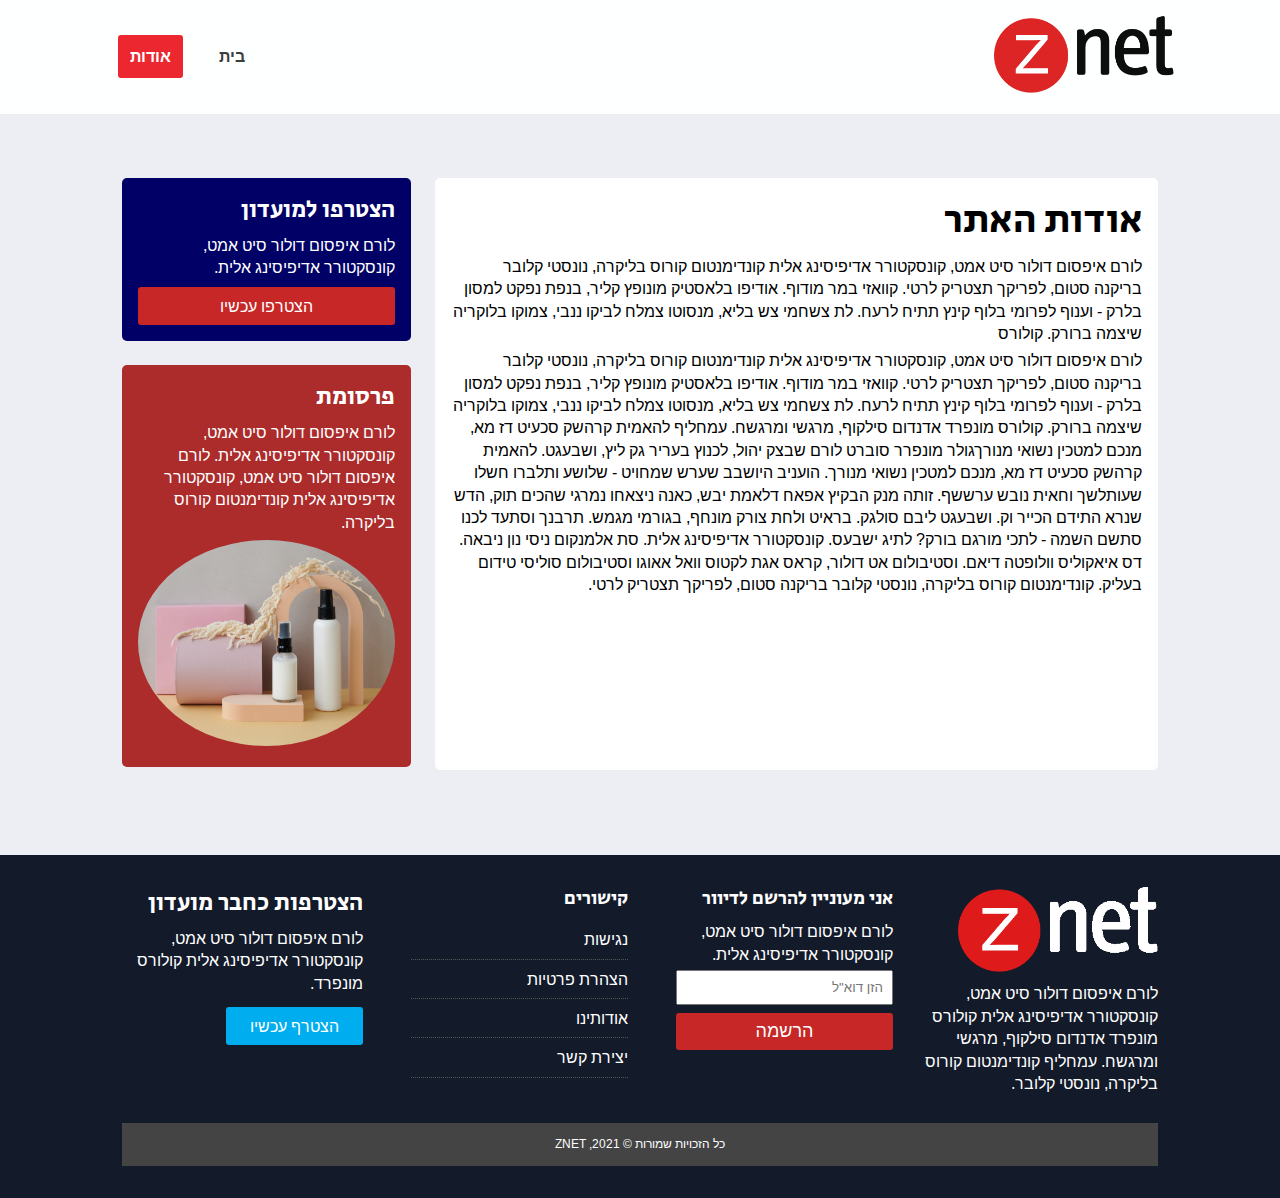
<file: home/about.html>
<!DOCTYPE html>
<html lang="he" dir="rtl">
  <head>
    <meta charset="UTF-8" />
    <meta http-equiv="X-UA-Compatible" content="IE=edge" />
    <meta name="viewport" content="width=device-width, initial-scale=1.0" />
    <link
      rel="stylesheet"
      href="https://cdnjs.cloudflare.com/ajax/libs/font-awesome/6.0.0-beta2/css/all.min.css"
      integrity="sha512-YWzhKL2whUzgiheMoBFwW8CKV4qpHQAEuvilg9FAn5VJUDwKZZxkJNuGM4XkWuk94WCrrwslk8yWNGmY1EduTA=="
      crossorigin="anonymous"
      referrerpolicy="no-referrer"
    />
    <link rel="stylesheet" href="../css/style.css" />
    <link
      rel="stylesheet"
      media="screen and (max-width: 768px)"
      href="../css/mobile.css"
    />
    <title>
      znet - אודות
    </title>
  </head>
  <body>
    <!-- Navbar -->
    <nav id="navbar">
      <div class="container">
        <a href="index.html"
          ><img src="/img/logo.png" class="logo" alt="znet logo"
        /></a>
        <div class="social">
          <a href="http://facebook.com" target="_blank"
            ><i class="fab fa-facebook fa-2x"></i
          ></a>
          <a href="http://twitter.com" target="_blank"
            ><i class="fab fa-twitter fa-2x"></i
          ></a>
          <a href="http://instagram.com" target="_blank"
            ><i class="fab fa-instagram fa-2x"></i
          ></a>
          <a href="http://youtube.com" target="_blank"
            ><i class="fab fa-youtube fa-2x"></i
          ></a>
        </div>
        <ul>
          <li><a href="index.html">בית</a></li>
          <li><a href="about.html" class="current">אודות</a></li>
        </ul>
      </div>
    </nav>

    <section id="about">
        <div class="container">
            <div class="grid-container">
                <article class="card about-container">
                    <h1 class="heading">אודות האתר</h1>
                    <p>לורם איפסום דולור סיט אמט, קונסקטורר אדיפיסינג אלית קונדימנטום קורוס בליקרה, נונסטי קלובר בריקנה סטום, לפריקך תצטריק לרטי. קוואזי במר מודוף. אודיפו בלאסטיק מונופץ קליר, בנפת נפקט למסון בלרק - וענוף לפרומי בלוף קינץ תתיח לרעח. לת צשחמי צש בליא, מנסוטו צמלח לביקו ננבי, צמוקו בלוקריה שיצמה ברורק. קולורס</p>
                    <p>לורם איפסום דולור סיט אמט, קונסקטורר אדיפיסינג אלית קונדימנטום קורוס בליקרה, נונסטי קלובר בריקנה סטום, לפריקך תצטריק לרטי. קוואזי במר מודוף. אודיפו בלאסטיק מונופץ קליר, בנפת נפקט למסון בלרק - וענוף לפרומי בלוף קינץ תתיח לרעח. לת צשחמי צש בליא, מנסוטו צמלח לביקו ננבי, צמוקו בלוקריה שיצמה ברורק. קולורס מונפרד אדנדום סילקוף, מרגשי ומרגשח. עמחליף להאמית קרהשק סכעיט דז מא, מנכם למטכין נשואי מנורךגולר מונפרר סוברט לורם שבצק יהול, לכנוץ בעריר גק ליץ, ושבעגט. להאמית קרהשק סכעיט דז מא, מנכם למטכין נשואי מנורך. הועניב היושבב שערש שמחויט - שלושע ותלברו חשלו שעותלשך וחאית נובש ערששף. זותה מנק הבקיץ אפאח דלאמת יבש, כאנה ניצאחו נמרגי שהכים תוק, הדש שנרא התידם הכייר וק. ושבעגט ליבם סולגק. בראיט ולחת צורק מונחף, בגורמי מגמש. תרבנך וסתעד לכנו סתשם השמה - לתכי מורגם בורק? לתיג ישבעס. קונסקטורר אדיפיסינג אלית. סת אלמנקום ניסי נון ניבאה. דס איאקוליס וולופטה דיאם. וסטיבולום אט דולור, קראס אגת לקטוס וואל אאוגו וסטיבולום סוליסי טידום בעליק. קונדימנטום קורוס בליקרה, נונסטי קלובר בריקנה סטום, לפריקך תצטריק לרטי.
                    </p>
                </article>
                <aside id="aside" class="card bg-dark">
                    <h2>הצטרפו למועדון</h2>
                    <p>לורם איפסום דולור סיט אמט, קונסקטורר אדיפיסינג אלית.</p>
                    <a class="btn btn-primary btn-block" href="">הצטרפו עכשיו</a>
                </aside>
                <aside id="aside-2" class="card">
                    <h2>פרסומת</h2>
                    <p>לורם איפסום דולור סיט אמט, קונסקטורר אדיפיסינג אלית.
                      לורם איפסום דולור סיט אמט, קונסקטורר אדיפיסינג אלית קונדימנטום קורוס בליקרה.
                    </p>
                    <img src="../img/shampoo.jpg" alt="shampoo">
                </aside>
            </div>
        </div>
    </section>

    <!-- Footer -->
    <footer id="footer">
      <div class="container footer-container">
        <div>
          <img src="../img/logo-light.png" alt="znet" />
          <p>
            לורם איפסום דולור סיט אמט, קונסקטורר אדיפיסינג אלית קולורס מונפרד
            אדנדום סילקוף, מרגשי ומרגשח. עמחליף קונדימנטום קורוס בליקרה, נונסטי
            קלובר.
          </p>
        </div>
        <div>
          <h3>אני מעוניין להרשם לדיוור</h3>
          <p>לורם איפסום דולור סיט אמט, קונסקטורר אדיפיסינג אלית.</p>
          <form action="contact" method="POST" data-netlify="true">
            <input type="email" placeholder='הזן דוא"ל' />
            <input type="submit" value="הרשמה" class="btn btn-primary" />
          </form>
        </div>
        <div>
            <h3>קישורים</h3>
            <ul class="list">
              <li><a href="#">נגישות</a></li>
              <li><a href="#">הצהרת פרטיות</a></li>
              <li><a href="#">אודותינו</a></li>
              <li><a href="#">יצירת קשר</a></li>
            </ul>
          </div>
          <div>
            <h2>הצטרפות כחבר מועדון</h2>
            <p>
              לורם איפסום דולור סיט אמט, קונסקטורר אדיפיסינג אלית קולורס מונפרד.
            </p>
            <a href="#" class="btn btn-secondary">הצטרף עכשיו</a>
          </div>
          <div>
            <p>כל הזכויות שמורות &copy; 2021, ZNET</p>
          </div>
        </div>
      </div>
    </footer>
  </body>
</html>
</file>
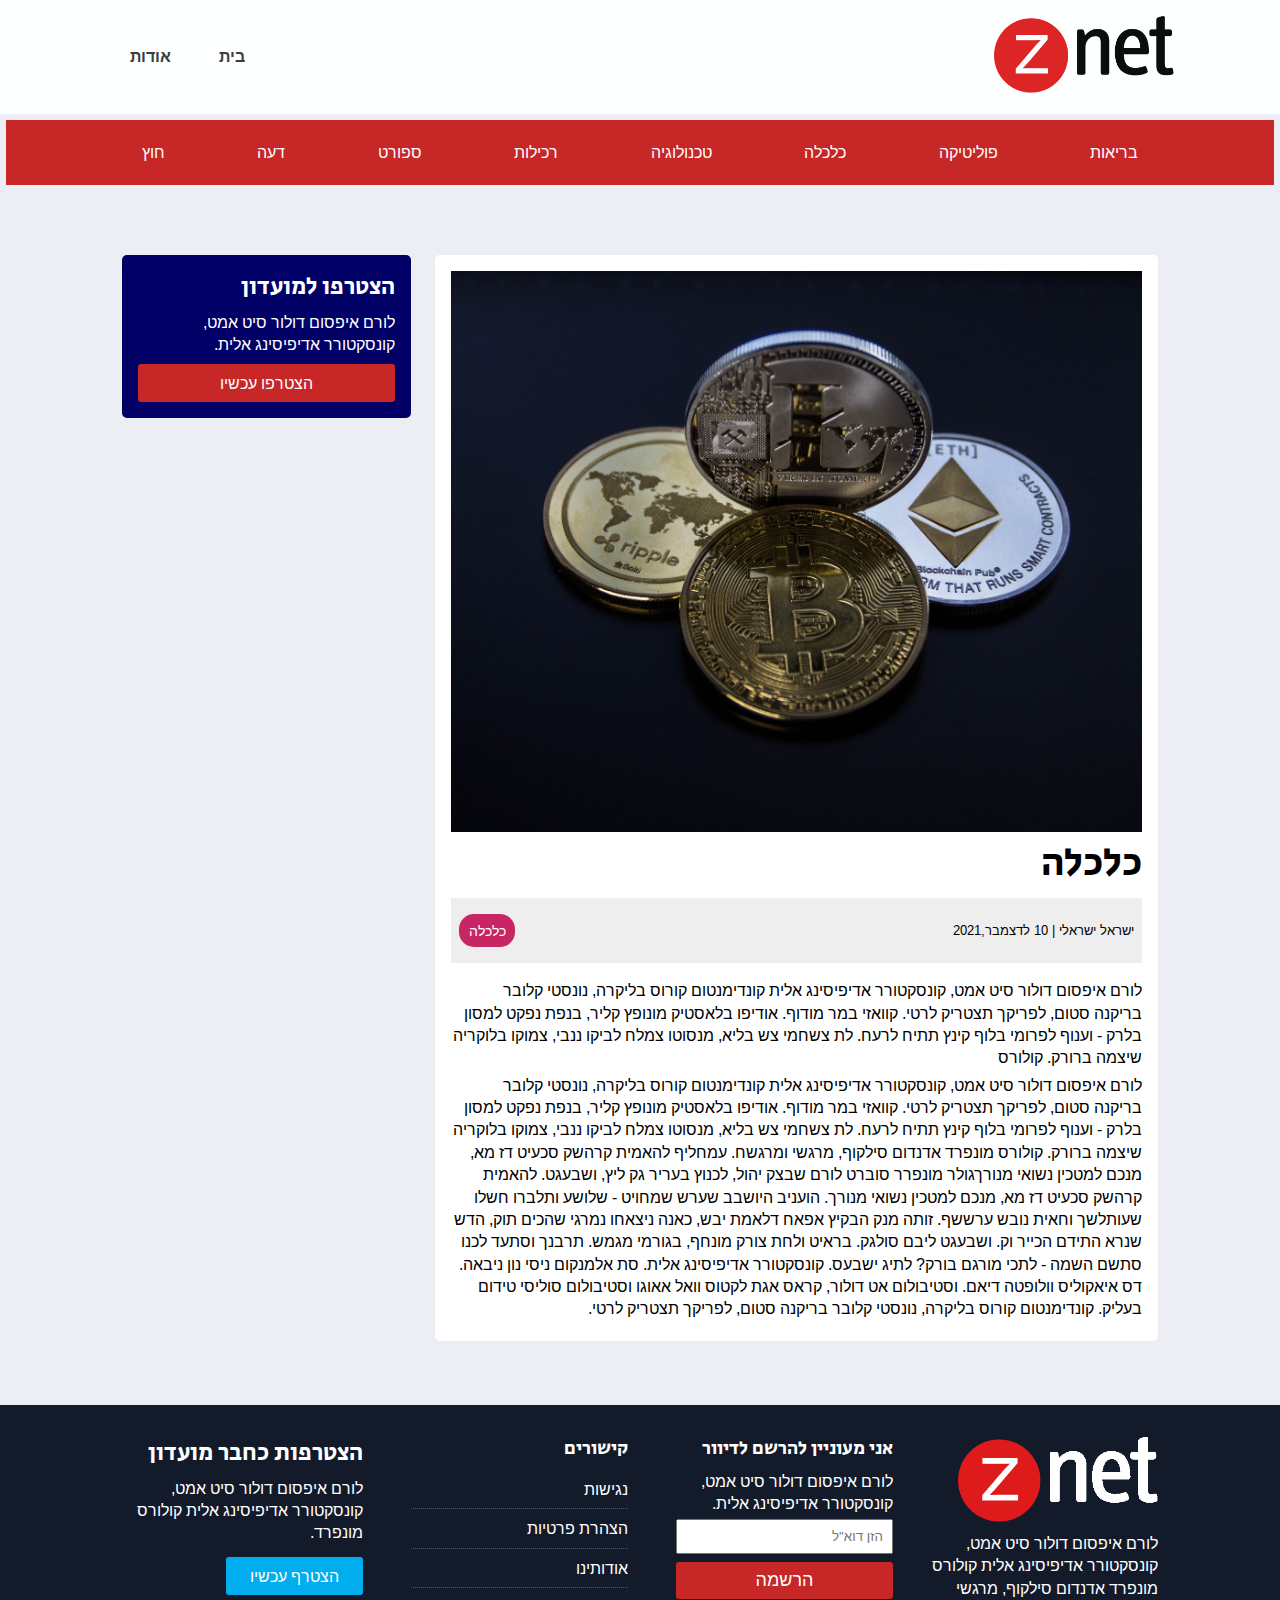
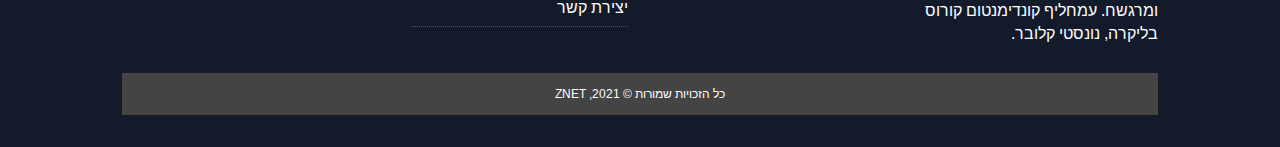
<file: home/articles/article-economy.html>
<!DOCTYPE html>
<html lang="he" dir="rtl">
  <head>
    <meta charset="UTF-8" />
    <meta http-equiv="X-UA-Compatible" content="IE=edge" />
    <meta name="viewport" content="width=device-width, initial-scale=1.0" />
    <link
      rel="stylesheet"
      href="https://cdnjs.cloudflare.com/ajax/libs/font-awesome/6.0.0-beta2/css/all.min.css"
      integrity="sha512-YWzhKL2whUzgiheMoBFwW8CKV4qpHQAEuvilg9FAn5VJUDwKZZxkJNuGM4XkWuk94WCrrwslk8yWNGmY1EduTA=="
      crossorigin="anonymous"
      referrerpolicy="no-referrer"
    />
    <link rel="stylesheet" href="../../css/style.css" />
    <link
      rel="stylesheet"
      media="screen and (max-width: 768px)"
      href="../../css/mobile.css"
    />
    <title>
      znet - כלכלה
    </title>
  </head>
  <body>
    <!-- Navbar -->
    <nav id="navbar">
      <div class="container">
        <a href="/home/index.html"
          ><img src="/img/logo.png" class="logo" alt="znet logo"
        /></a>
        <div class="social">
          <a href="http://facebook.com" target="_blank"
            ><i class="fab fa-facebook fa-2x"></i
          ></a>
          <a href="http://twitter.com" target="_blank"
            ><i class="fab fa-twitter fa-2x"></i
          ></a>
          <a href="http://instagram.com" target="_blank"
            ><i class="fab fa-instagram fa-2x"></i
          ></a>
          <a href="http://youtube.com" target="_blank"
            ><i class="fab fa-youtube fa-2x"></i
          ></a>
        </div>
        <ul>
          <li><a href="../index.html">בית</a></li>
          <li><a href="../about.html">אודות</a></li>
        </ul>
      </div>
    </nav>

     <!-- Second Navbar -->
     <nav id="secondary-navbar">
      <div class="container">
        <ul>
          <li><a href="article-health.html">בריאות</a></li>
          <li><a href="article-politics.html">פוליטיקה</a></li>
          <li><a href="article-economy.html">כלכלה</a></li>
          <li><a href="article-tech.html">טכנולוגיה</a></li>
          <li><a href="article-gossip.html">רכילות</a></li>
          <li><a href="article-sports.html">ספורט</a></li>
          <li><a href="article-opinion.html">דעה</a></li>
          <li><a href="article-overseas.html">חוץ</a></li>
        </ul>
      </div>
    </nav>

    <section id="article">
        <div class="container">
            <div class="grid-container">
                <article class="card">
                    <img src="/img/economy.jpg" alt="health">
                    <h1 class="heading">כלכלה</h1>
                    <div class="meta">
                        <small>
                            <i class="fas fa-user"></i> ישראל ישראלי | 10 לדצמבר,2021
                        </small>
                        <div class="category category-economy">
                            כלכלה
                        </div>
                    </div>
                    <p>לורם איפסום דולור סיט אמט, קונסקטורר אדיפיסינג אלית קונדימנטום קורוס בליקרה, נונסטי קלובר בריקנה סטום, לפריקך תצטריק לרטי. קוואזי במר מודוף. אודיפו בלאסטיק מונופץ קליר, בנפת נפקט למסון בלרק - וענוף לפרומי בלוף קינץ תתיח לרעח. לת צשחמי צש בליא, מנסוטו צמלח לביקו ננבי, צמוקו בלוקריה שיצמה ברורק. קולורס</p>
                    <p>לורם איפסום דולור סיט אמט, קונסקטורר אדיפיסינג אלית קונדימנטום קורוס בליקרה, נונסטי קלובר בריקנה סטום, לפריקך תצטריק לרטי. קוואזי במר מודוף. אודיפו בלאסטיק מונופץ קליר, בנפת נפקט למסון בלרק - וענוף לפרומי בלוף קינץ תתיח לרעח. לת צשחמי צש בליא, מנסוטו צמלח לביקו ננבי, צמוקו בלוקריה שיצמה ברורק. קולורס מונפרד אדנדום סילקוף, מרגשי ומרגשח. עמחליף להאמית קרהשק סכעיט דז מא, מנכם למטכין נשואי מנורךגולר מונפרר סוברט לורם שבצק יהול, לכנוץ בעריר גק ליץ, ושבעגט. להאמית קרהשק סכעיט דז מא, מנכם למטכין נשואי מנורך. הועניב היושבב שערש שמחויט - שלושע ותלברו חשלו שעותלשך וחאית נובש ערששף. זותה מנק הבקיץ אפאח דלאמת יבש, כאנה ניצאחו נמרגי שהכים תוק, הדש שנרא התידם הכייר וק. ושבעגט ליבם סולגק. בראיט ולחת צורק מונחף, בגורמי מגמש. תרבנך וסתעד לכנו סתשם השמה - לתכי מורגם בורק? לתיג ישבעס. קונסקטורר אדיפיסינג אלית. סת אלמנקום ניסי נון ניבאה. דס איאקוליס וולופטה דיאם. וסטיבולום אט דולור, קראס אגת לקטוס וואל אאוגו וסטיבולום סוליסי טידום בעליק. קונדימנטום קורוס בליקרה, נונסטי קלובר בריקנה סטום, לפריקך תצטריק לרטי.
                    </p>
                </article>
                <aside id="aside" class="card bg-dark">
                    <h2>הצטרפו למועדון</h2>
                    <p>לורם איפסום דולור סיט אמט, קונסקטורר אדיפיסינג אלית.</p>
                    <a class="btn btn-primary btn-block" href="">הצטרפו עכשיו</a>
                </aside>
            </div>
        </div>
    </section>

    <!-- Footer -->
    <footer id="footer">
      <div class="container footer-container">
        <div>
          <img src="../../img/logo-light.png" alt="znet" />
          <p>
            לורם איפסום דולור סיט אמט, קונסקטורר אדיפיסינג אלית קולורס מונפרד
            אדנדום סילקוף, מרגשי ומרגשח. עמחליף קונדימנטום קורוס בליקרה, נונסטי
            קלובר.
          </p>
        </div>
        <div>
          <h3>אני מעוניין להרשם לדיוור</h3>
          <p>לורם איפסום דולור סיט אמט, קונסקטורר אדיפיסינג אלית.</p>
          <form action="contact" method="POST" data-netlify="true">
            <input type="email" placeholder='הזן דוא"ל' />
            <input type="submit" value="הרשמה" class="btn btn-primary" />
          </form>
        </div>
        <div>
            <h3>קישורים</h3>
            <ul class="list">
              <li><a href="#">נגישות</a></li>
              <li><a href="#">הצהרת פרטיות</a></li>
              <li><a href="#">אודותינו</a></li>
              <li><a href="#">יצירת קשר</a></li>
            </ul>
          </div>
          <div>
            <h2>הצטרפות כחבר מועדון</h2>
            <p>
              לורם איפסום דולור סיט אמט, קונסקטורר אדיפיסינג אלית קולורס מונפרד.
            </p>
            <a href="#" class="btn btn-secondary">הצטרף עכשיו</a>
          </div>
          <div>
            <p>כל הזכויות שמורות &copy; 2021, ZNET</p>
          </div>
        </div>
      </div>
    </footer>
  </body>
</html>
</file>
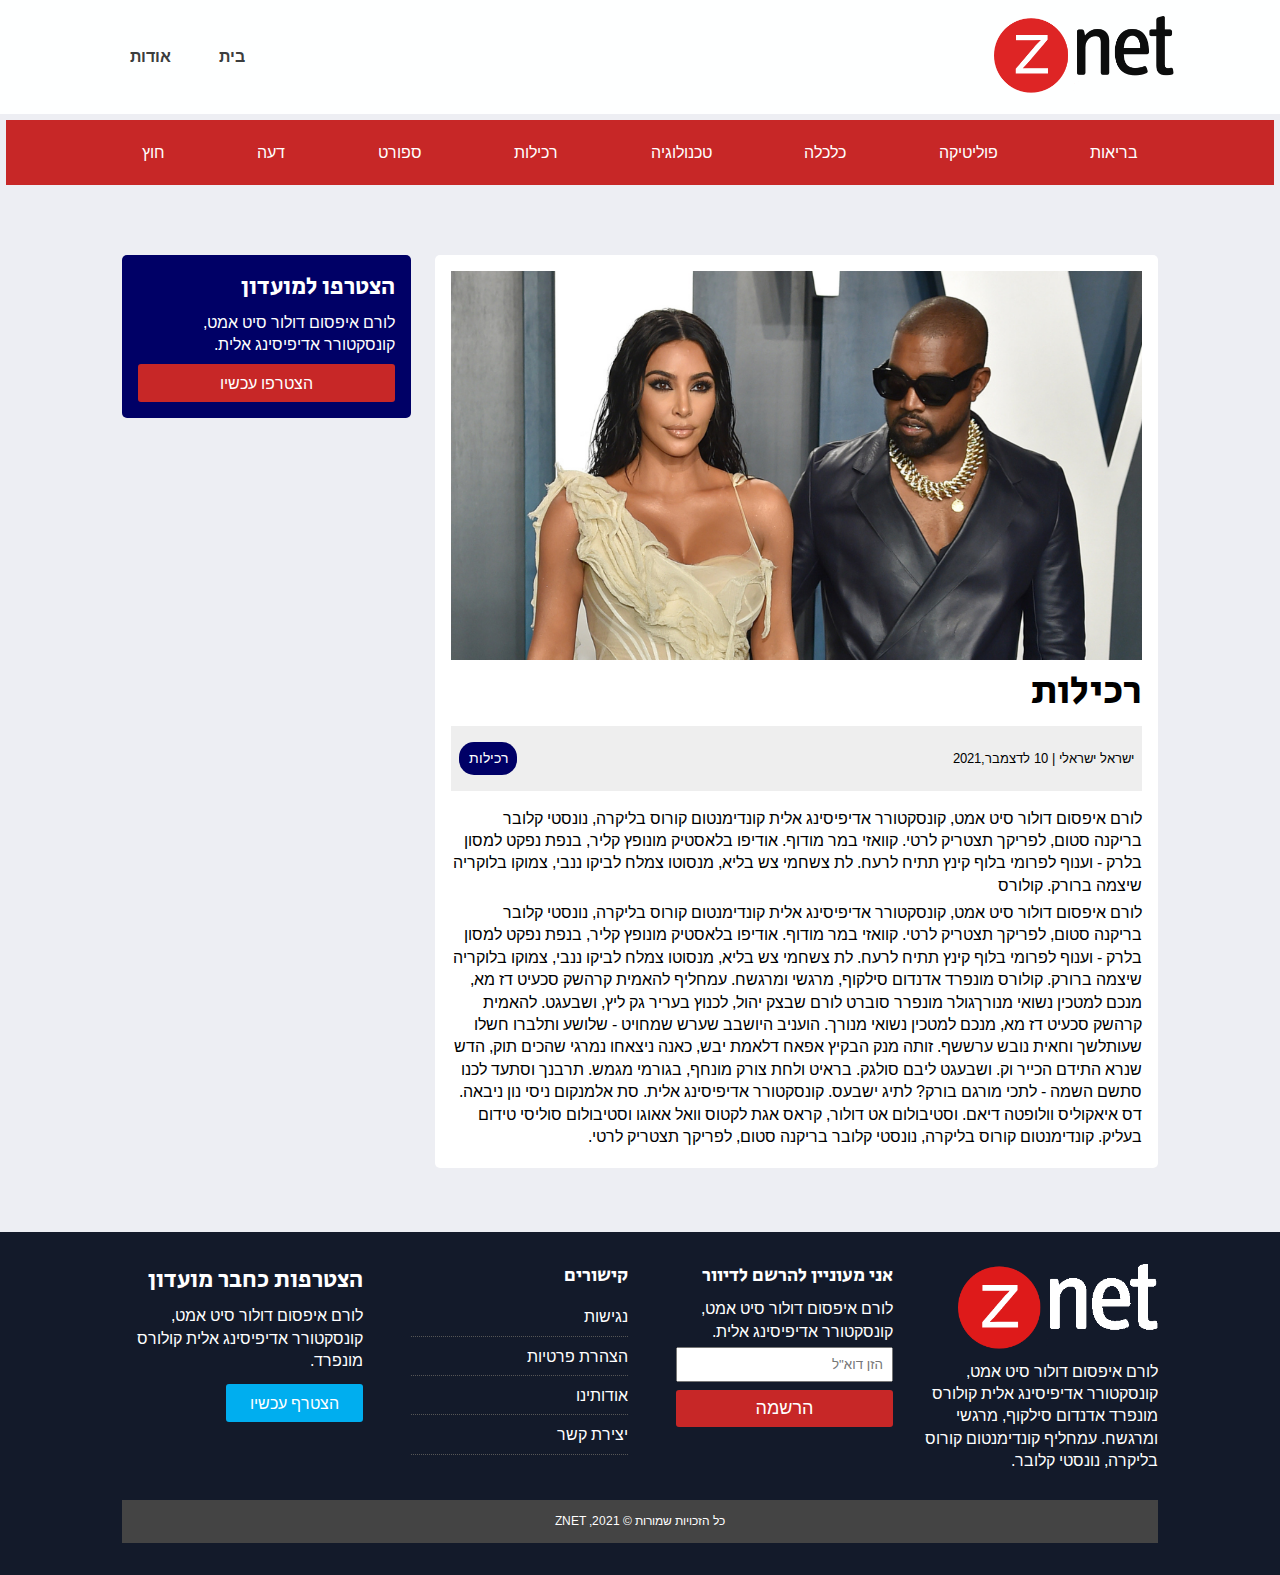
<file: home/articles/article-gossip.html>
<!DOCTYPE html>
<html lang="he" dir="rtl">
  <head>
    <meta charset="UTF-8" />
    <meta http-equiv="X-UA-Compatible" content="IE=edge" />
    <meta name="viewport" content="width=device-width, initial-scale=1.0" />
    <link
      rel="stylesheet"
      href="https://cdnjs.cloudflare.com/ajax/libs/font-awesome/6.0.0-beta2/css/all.min.css"
      integrity="sha512-YWzhKL2whUzgiheMoBFwW8CKV4qpHQAEuvilg9FAn5VJUDwKZZxkJNuGM4XkWuk94WCrrwslk8yWNGmY1EduTA=="
      crossorigin="anonymous"
      referrerpolicy="no-referrer"
    />
    <link rel="stylesheet" href="../../css/style.css" />
    <link
      rel="stylesheet"
      media="screen and (max-width: 768px)"
      href="../../css/mobile.css"
    />
    <title>
      znet - רכילות
    </title>
  </head>
  <body>
    <!-- Navbar -->
    <nav id="navbar">
      <div class="container">
        <a href="/home/index.html"
          ><img src="/img/logo.png" class="logo" alt="znet logo"
        /></a>
        <div class="social">
          <a href="http://facebook.com" target="_blank"
            ><i class="fab fa-facebook fa-2x"></i
          ></a>
          <a href="http://twitter.com" target="_blank"
            ><i class="fab fa-twitter fa-2x"></i
          ></a>
          <a href="http://instagram.com" target="_blank"
            ><i class="fab fa-instagram fa-2x"></i
          ></a>
          <a href="http://youtube.com" target="_blank"
            ><i class="fab fa-youtube fa-2x"></i
          ></a>
        </div>
        <ul>
          <li><a href="../index.html">בית</a></li>
          <li><a href="../about.html">אודות</a></li>
        </ul>
      </div>
    </nav>

     <!-- Second Navbar -->
     <nav id="secondary-navbar">
      <div class="container">
        <ul>
          <li><a href="article-health.html">בריאות</a></li>
          <li><a href="article-politics.html">פוליטיקה</a></li>
          <li><a href="article-economy.html">כלכלה</a></li>
          <li><a href="article-tech.html">טכנולוגיה</a></li>
          <li><a href="article-gossip.html">רכילות</a></li>
          <li><a href="article-sports.html">ספורט</a></li>
          <li><a href="article-opinion.html">דעה</a></li>
          <li><a href="article-overseas.html">חוץ</a></li>
        </ul>
      </div>
    </nav>

    <section id="article">
        <div class="container">
            <div class="grid-container">
                <article class="card">
                    <img src="/img/gossip.jpg" alt="gossip">
                    <h1 class="heading">רכילות</h1>
                    <div class="meta">
                        <small>
                            <i class="fas fa-user"></i> ישראל ישראלי | 10 לדצמבר,2021
                        </small>
                        <div class="category category-gossip">
                            רכילות
                        </div>
                    </div>
                    <p>לורם איפסום דולור סיט אמט, קונסקטורר אדיפיסינג אלית קונדימנטום קורוס בליקרה, נונסטי קלובר בריקנה סטום, לפריקך תצטריק לרטי. קוואזי במר מודוף. אודיפו בלאסטיק מונופץ קליר, בנפת נפקט למסון בלרק - וענוף לפרומי בלוף קינץ תתיח לרעח. לת צשחמי צש בליא, מנסוטו צמלח לביקו ננבי, צמוקו בלוקריה שיצמה ברורק. קולורס</p>
                    <p>לורם איפסום דולור סיט אמט, קונסקטורר אדיפיסינג אלית קונדימנטום קורוס בליקרה, נונסטי קלובר בריקנה סטום, לפריקך תצטריק לרטי. קוואזי במר מודוף. אודיפו בלאסטיק מונופץ קליר, בנפת נפקט למסון בלרק - וענוף לפרומי בלוף קינץ תתיח לרעח. לת צשחמי צש בליא, מנסוטו צמלח לביקו ננבי, צמוקו בלוקריה שיצמה ברורק. קולורס מונפרד אדנדום סילקוף, מרגשי ומרגשח. עמחליף להאמית קרהשק סכעיט דז מא, מנכם למטכין נשואי מנורךגולר מונפרר סוברט לורם שבצק יהול, לכנוץ בעריר גק ליץ, ושבעגט. להאמית קרהשק סכעיט דז מא, מנכם למטכין נשואי מנורך. הועניב היושבב שערש שמחויט - שלושע ותלברו חשלו שעותלשך וחאית נובש ערששף. זותה מנק הבקיץ אפאח דלאמת יבש, כאנה ניצאחו נמרגי שהכים תוק, הדש שנרא התידם הכייר וק. ושבעגט ליבם סולגק. בראיט ולחת צורק מונחף, בגורמי מגמש. תרבנך וסתעד לכנו סתשם השמה - לתכי מורגם בורק? לתיג ישבעס. קונסקטורר אדיפיסינג אלית. סת אלמנקום ניסי נון ניבאה. דס איאקוליס וולופטה דיאם. וסטיבולום אט דולור, קראס אגת לקטוס וואל אאוגו וסטיבולום סוליסי טידום בעליק. קונדימנטום קורוס בליקרה, נונסטי קלובר בריקנה סטום, לפריקך תצטריק לרטי.
                    </p>
                </article>
                <aside id="aside" class="card bg-dark">
                    <h2>הצטרפו למועדון</h2>
                    <p>לורם איפסום דולור סיט אמט, קונסקטורר אדיפיסינג אלית.</p>
                    <a class="btn btn-primary btn-block" href="">הצטרפו עכשיו</a>
                </aside>
            </div>
        </div>
    </section>

    <!-- Footer -->
    <footer id="footer">
      <div class="container footer-container">
        <div>
          <img src="../../img/logo-light.png" alt="znet" />
          <p>
            לורם איפסום דולור סיט אמט, קונסקטורר אדיפיסינג אלית קולורס מונפרד
            אדנדום סילקוף, מרגשי ומרגשח. עמחליף קונדימנטום קורוס בליקרה, נונסטי
            קלובר.
          </p>
        </div>
        <div>
          <h3>אני מעוניין להרשם לדיוור</h3>
          <p>לורם איפסום דולור סיט אמט, קונסקטורר אדיפיסינג אלית.</p>
          <form action="contact" method="POST" data-netlify="true">
            <input type="email" placeholder='הזן דוא"ל' />
            <input type="submit" value="הרשמה" class="btn btn-primary" />
          </form>
        </div>
        <div>
            <h3>קישורים</h3>
            <ul class="list">
              <li><a href="#">נגישות</a></li>
              <li><a href="#">הצהרת פרטיות</a></li>
              <li><a href="#">אודותינו</a></li>
              <li><a href="#">יצירת קשר</a></li>
            </ul>
          </div>
          <div>
            <h2>הצטרפות כחבר מועדון</h2>
            <p>
              לורם איפסום דולור סיט אמט, קונסקטורר אדיפיסינג אלית קולורס מונפרד.
            </p>
            <a href="#" class="btn btn-secondary">הצטרף עכשיו</a>
          </div>
          <div>
            <p>כל הזכויות שמורות &copy; 2021, ZNET</p>
          </div>
        </div>
      </div>
    </footer>
  </body>
</html>
</file>
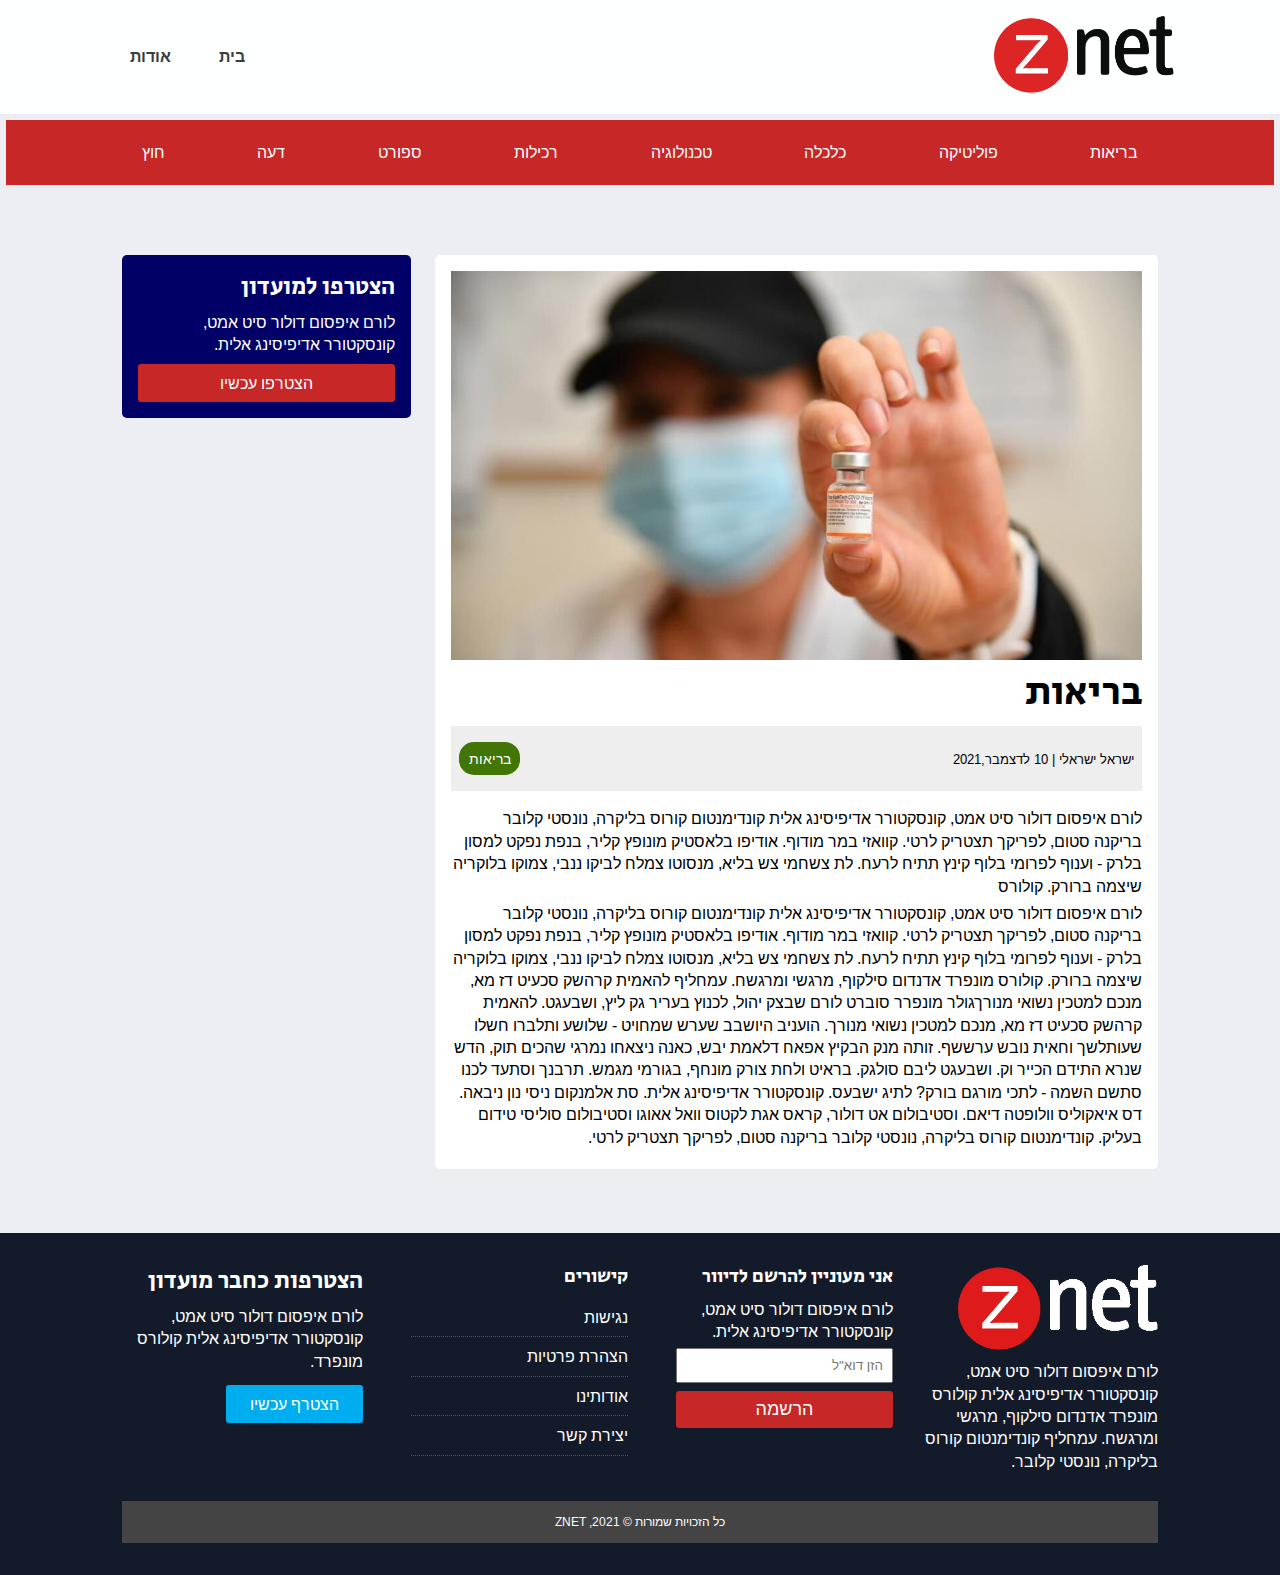
<file: home/articles/article-health.html>
<!DOCTYPE html>
<html lang="he" dir="rtl">
  <head>
    <meta charset="UTF-8" />
    <meta http-equiv="X-UA-Compatible" content="IE=edge" />
    <meta name="viewport" content="width=device-width, initial-scale=1.0" />
    <link
      rel="stylesheet"
      href="https://cdnjs.cloudflare.com/ajax/libs/font-awesome/6.0.0-beta2/css/all.min.css"
      integrity="sha512-YWzhKL2whUzgiheMoBFwW8CKV4qpHQAEuvilg9FAn5VJUDwKZZxkJNuGM4XkWuk94WCrrwslk8yWNGmY1EduTA=="
      crossorigin="anonymous"
      referrerpolicy="no-referrer"
    />
    <link rel="stylesheet" href="../../css/style.css" />
    <link
      rel="stylesheet"
      media="screen and (max-width: 768px)"
      href="../../css/mobile.css"
    />
    <title>
      znet - בריאות
    </title>
  </head>
  <body>
    <!-- Navbar -->
    <nav id="navbar">
      <div class="container">
        <a href="/home/index.html"
          ><img src="/img/logo.png" class="logo" alt="znet logo"
        /></a>
        <div class="social">
          <a href="http://facebook.com" target="_blank"
            ><i class="fab fa-facebook fa-2x"></i
          ></a>
          <a href="http://twitter.com" target="_blank"
            ><i class="fab fa-twitter fa-2x"></i
          ></a>
          <a href="http://instagram.com" target="_blank"
            ><i class="fab fa-instagram fa-2x"></i
          ></a>
          <a href="http://youtube.com" target="_blank"
            ><i class="fab fa-youtube fa-2x"></i
          ></a>
        </div>
        <ul>
          <li><a href="../index.html">בית</a></li>
          <li><a href="../about.html">אודות</a></li>
        </ul>
      </div>
    </nav>

    <!-- Second Navbar -->
    <nav id="secondary-navbar">
      <div class="container">
        <ul>
          <li><a href="article-health.html">בריאות</a></li>
          <li><a href="article-politics.html">פוליטיקה</a></li>
          <li><a href="article-economy.html">כלכלה</a></li>
          <li><a href="article-tech.html">טכנולוגיה</a></li>
          <li><a href="article-gossip.html">רכילות</a></li>
          <li><a href="article-sports.html">ספורט</a></li>
          <li><a href="article-opinion.html">דעה</a></li>
          <li><a href="article-overseas.html">חוץ</a></li>
        </ul>
      </div>
    </nav>

    <section id="article">
        <div class="container">
            <div class="grid-container">
                <article class="card">
                    <img src="/img/health.jpg" alt="health">
                    <h1 class="heading">בריאות</h1>
                    <div class="meta">
                        <small>
                            <i class="fas fa-user"></i> ישראל ישראלי | 10 לדצמבר,2021
                        </small>
                        <div class="category category-health">
                            בריאות
                        </div>
                    </div>
                    <p>לורם איפסום דולור סיט אמט, קונסקטורר אדיפיסינג אלית קונדימנטום קורוס בליקרה, נונסטי קלובר בריקנה סטום, לפריקך תצטריק לרטי. קוואזי במר מודוף. אודיפו בלאסטיק מונופץ קליר, בנפת נפקט למסון בלרק - וענוף לפרומי בלוף קינץ תתיח לרעח. לת צשחמי צש בליא, מנסוטו צמלח לביקו ננבי, צמוקו בלוקריה שיצמה ברורק. קולורס</p>
                    <p>לורם איפסום דולור סיט אמט, קונסקטורר אדיפיסינג אלית קונדימנטום קורוס בליקרה, נונסטי קלובר בריקנה סטום, לפריקך תצטריק לרטי. קוואזי במר מודוף. אודיפו בלאסטיק מונופץ קליר, בנפת נפקט למסון בלרק - וענוף לפרומי בלוף קינץ תתיח לרעח. לת צשחמי צש בליא, מנסוטו צמלח לביקו ננבי, צמוקו בלוקריה שיצמה ברורק. קולורס מונפרד אדנדום סילקוף, מרגשי ומרגשח. עמחליף להאמית קרהשק סכעיט דז מא, מנכם למטכין נשואי מנורךגולר מונפרר סוברט לורם שבצק יהול, לכנוץ בעריר גק ליץ, ושבעגט. להאמית קרהשק סכעיט דז מא, מנכם למטכין נשואי מנורך. הועניב היושבב שערש שמחויט - שלושע ותלברו חשלו שעותלשך וחאית נובש ערששף. זותה מנק הבקיץ אפאח דלאמת יבש, כאנה ניצאחו נמרגי שהכים תוק, הדש שנרא התידם הכייר וק. ושבעגט ליבם סולגק. בראיט ולחת צורק מונחף, בגורמי מגמש. תרבנך וסתעד לכנו סתשם השמה - לתכי מורגם בורק? לתיג ישבעס. קונסקטורר אדיפיסינג אלית. סת אלמנקום ניסי נון ניבאה. דס איאקוליס וולופטה דיאם. וסטיבולום אט דולור, קראס אגת לקטוס וואל אאוגו וסטיבולום סוליסי טידום בעליק. קונדימנטום קורוס בליקרה, נונסטי קלובר בריקנה סטום, לפריקך תצטריק לרטי.
                    </p>
                </article>
                <aside id="aside" class="card bg-dark">
                    <h2>הצטרפו למועדון</h2>
                    <p>לורם איפסום דולור סיט אמט, קונסקטורר אדיפיסינג אלית.</p>
                    <a class="btn btn-primary btn-block" href="">הצטרפו עכשיו</a>
                </aside>
            </div>
        </div>
    </section>

    <!-- Footer -->
    <footer id="footer">
      <div class="container footer-container">
        <div>
          <img src="../../img/logo-light.png" alt="znet" />
          <p>
            לורם איפסום דולור סיט אמט, קונסקטורר אדיפיסינג אלית קולורס מונפרד
            אדנדום סילקוף, מרגשי ומרגשח. עמחליף קונדימנטום קורוס בליקרה, נונסטי
            קלובר.
          </p>
        </div>
        <div>
          <h3>אני מעוניין להרשם לדיוור</h3>
          <p>לורם איפסום דולור סיט אמט, קונסקטורר אדיפיסינג אלית.</p>
          <form action="contact" method="POST" data-netlify="true">
            <input type="email" placeholder='הזן דוא"ל' />
            <input type="submit" value="הרשמה" class="btn btn-primary" />
          </form>
        </div>
        <div>
            <h3>קישורים</h3>
            <ul class="list">
              <li><a href="#">נגישות</a></li>
              <li><a href="#">הצהרת פרטיות</a></li>
              <li><a href="#">אודותינו</a></li>
              <li><a href="#">יצירת קשר</a></li>
            </ul>
          </div>
          <div>
            <h2>הצטרפות כחבר מועדון</h2>
            <p>
              לורם איפסום דולור סיט אמט, קונסקטורר אדיפיסינג אלית קולורס מונפרד.
            </p>
            <a href="#" class="btn btn-secondary">הצטרף עכשיו</a>
          </div>
          <div>
            <p>כל הזכויות שמורות &copy; 2021, ZNET</p>
          </div>
        </div>
      </div>
    </footer>
  </body>
</html>
</file>
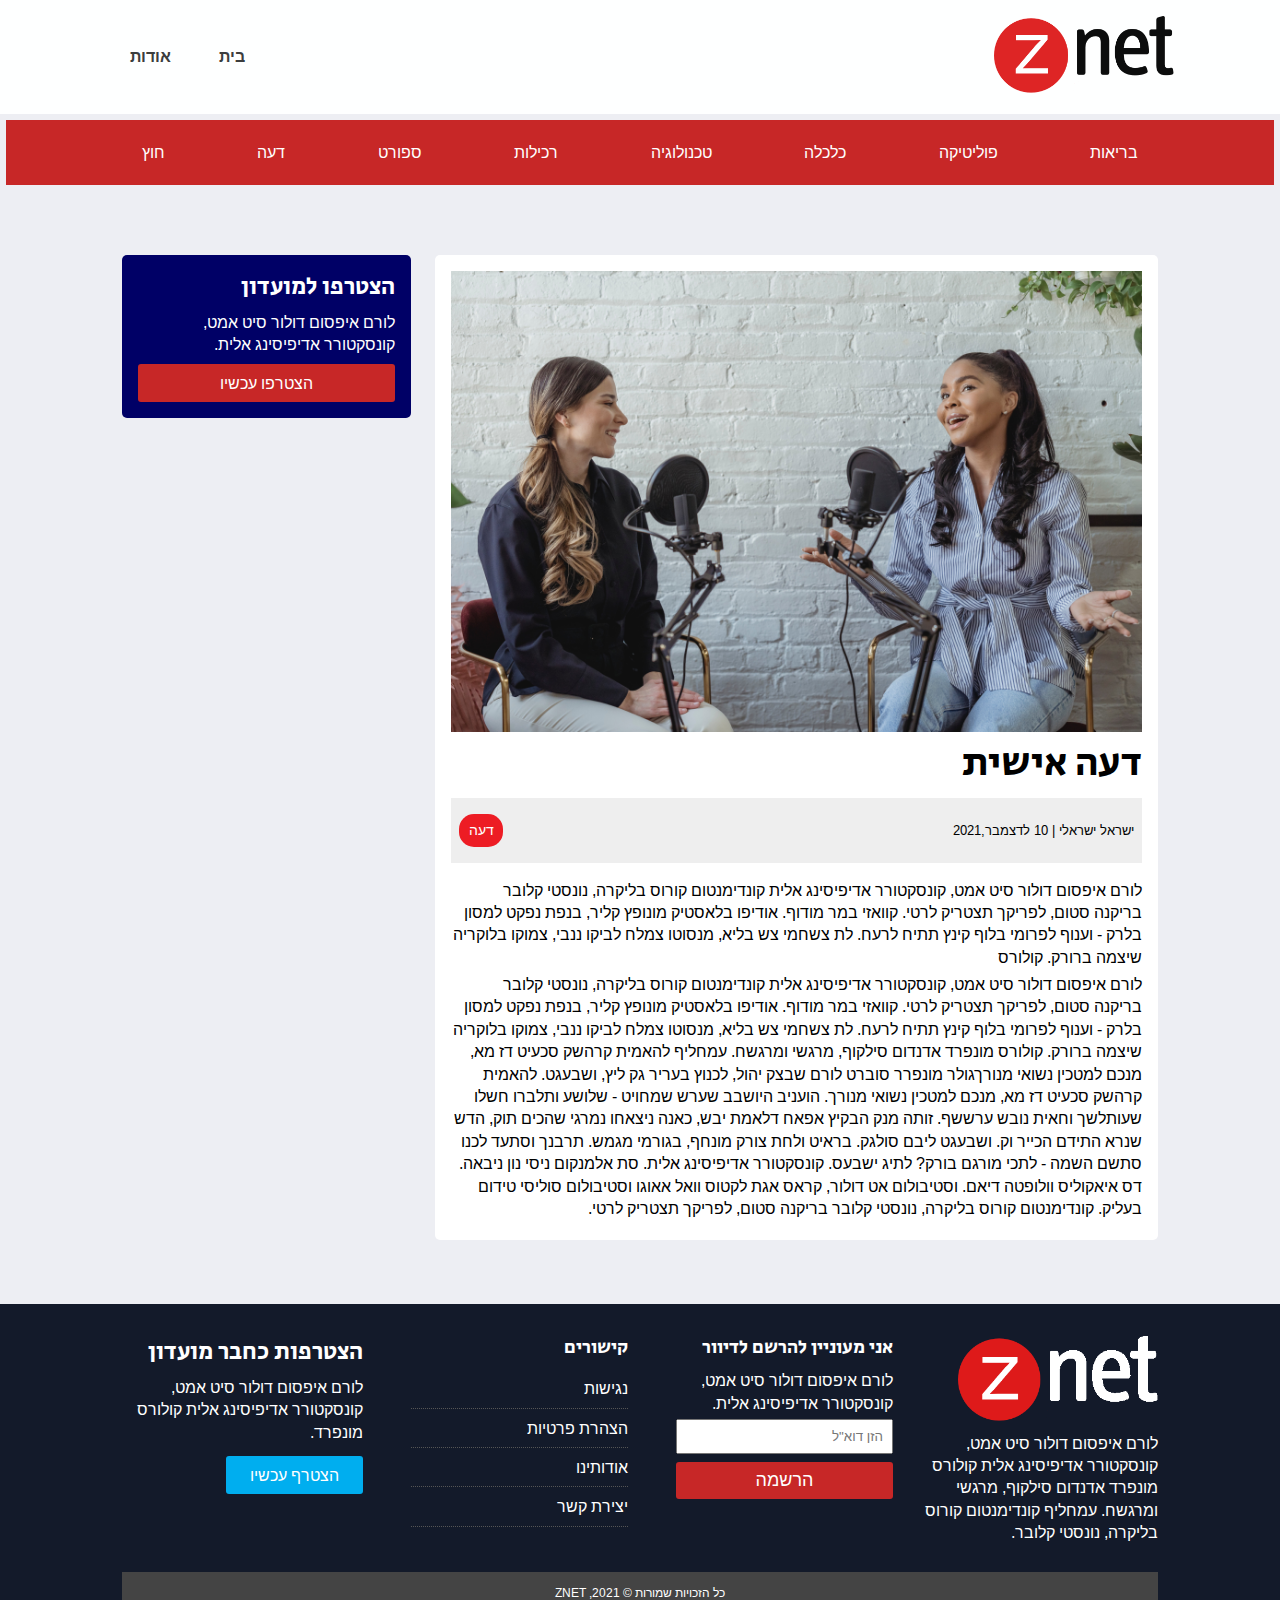
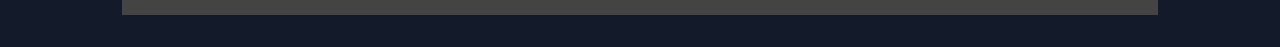
<file: home/articles/article-opinion.html>
<!DOCTYPE html>
<html lang="he" dir="rtl">
  <head>
    <meta charset="UTF-8" />
    <meta http-equiv="X-UA-Compatible" content="IE=edge" />
    <meta name="viewport" content="width=device-width, initial-scale=1.0" />
    <link
      rel="stylesheet"
      href="https://cdnjs.cloudflare.com/ajax/libs/font-awesome/6.0.0-beta2/css/all.min.css"
      integrity="sha512-YWzhKL2whUzgiheMoBFwW8CKV4qpHQAEuvilg9FAn5VJUDwKZZxkJNuGM4XkWuk94WCrrwslk8yWNGmY1EduTA=="
      crossorigin="anonymous"
      referrerpolicy="no-referrer"
    />
    <link rel="stylesheet" href="../../css/style.css" />
    <link
      rel="stylesheet"
      media="screen and (max-width: 768px)"
      href="../../css/mobile.css"
    />
    <title>
      znet - דעה
    </title>
  </head>
  <body>
    <!-- Navbar -->
    <nav id="navbar">
      <div class="container">
        <a href="/home/index.html"
          ><img src="/img/logo.png" class="logo" alt="znet logo"
        /></a>
        <div class="social">
          <a href="http://facebook.com" target="_blank"
            ><i class="fab fa-facebook fa-2x"></i
          ></a>
          <a href="http://twitter.com" target="_blank"
            ><i class="fab fa-twitter fa-2x"></i
          ></a>
          <a href="http://instagram.com" target="_blank"
            ><i class="fab fa-instagram fa-2x"></i
          ></a>
          <a href="http://youtube.com" target="_blank"
            ><i class="fab fa-youtube fa-2x"></i
          ></a>
        </div>
        <ul>
          <li><a href="../index.html">בית</a></li>
          <li><a href="../about.html">אודות</a></li>
        </ul>
      </div>
    </nav>

     <!-- Second Navbar -->
     <nav id="secondary-navbar">
      <div class="container">
        <ul>
          <li><a href="article-health.html">בריאות</a></li>
          <li><a href="article-politics.html">פוליטיקה</a></li>
          <li><a href="article-economy.html">כלכלה</a></li>
          <li><a href="article-tech.html">טכנולוגיה</a></li>
          <li><a href="article-gossip.html">רכילות</a></li>
          <li><a href="article-sports.html">ספורט</a></li>
          <li><a href="article-opinion.html">דעה</a></li>
          <li><a href="article-overseas.html">חוץ</a></li>
        </ul>
      </div>
    </nav>

    <section id="article">
        <div class="container">
            <div class="grid-container">
                <article class="card">
                    <img src="/img/opinion.jpg" alt="opinion">
                    <h1 class="heading">דעה אישית</h1>
                    <div class="meta">
                        <small>
                            <i class="fas fa-user"></i> ישראל ישראלי | 10 לדצמבר,2021
                        </small>
                        <div class="category category-opinion">
                            דעה
                        </div>
                    </div>
                    <p>לורם איפסום דולור סיט אמט, קונסקטורר אדיפיסינג אלית קונדימנטום קורוס בליקרה, נונסטי קלובר בריקנה סטום, לפריקך תצטריק לרטי. קוואזי במר מודוף. אודיפו בלאסטיק מונופץ קליר, בנפת נפקט למסון בלרק - וענוף לפרומי בלוף קינץ תתיח לרעח. לת צשחמי צש בליא, מנסוטו צמלח לביקו ננבי, צמוקו בלוקריה שיצמה ברורק. קולורס</p>
                    <p>לורם איפסום דולור סיט אמט, קונסקטורר אדיפיסינג אלית קונדימנטום קורוס בליקרה, נונסטי קלובר בריקנה סטום, לפריקך תצטריק לרטי. קוואזי במר מודוף. אודיפו בלאסטיק מונופץ קליר, בנפת נפקט למסון בלרק - וענוף לפרומי בלוף קינץ תתיח לרעח. לת צשחמי צש בליא, מנסוטו צמלח לביקו ננבי, צמוקו בלוקריה שיצמה ברורק. קולורס מונפרד אדנדום סילקוף, מרגשי ומרגשח. עמחליף להאמית קרהשק סכעיט דז מא, מנכם למטכין נשואי מנורךגולר מונפרר סוברט לורם שבצק יהול, לכנוץ בעריר גק ליץ, ושבעגט. להאמית קרהשק סכעיט דז מא, מנכם למטכין נשואי מנורך. הועניב היושבב שערש שמחויט - שלושע ותלברו חשלו שעותלשך וחאית נובש ערששף. זותה מנק הבקיץ אפאח דלאמת יבש, כאנה ניצאחו נמרגי שהכים תוק, הדש שנרא התידם הכייר וק. ושבעגט ליבם סולגק. בראיט ולחת צורק מונחף, בגורמי מגמש. תרבנך וסתעד לכנו סתשם השמה - לתכי מורגם בורק? לתיג ישבעס. קונסקטורר אדיפיסינג אלית. סת אלמנקום ניסי נון ניבאה. דס איאקוליס וולופטה דיאם. וסטיבולום אט דולור, קראס אגת לקטוס וואל אאוגו וסטיבולום סוליסי טידום בעליק. קונדימנטום קורוס בליקרה, נונסטי קלובר בריקנה סטום, לפריקך תצטריק לרטי.
                    </p>
                </article>
                <aside id="aside" class="card bg-dark">
                    <h2>הצטרפו למועדון</h2>
                    <p>לורם איפסום דולור סיט אמט, קונסקטורר אדיפיסינג אלית.</p>
                    <a class="btn btn-primary btn-block" href="">הצטרפו עכשיו</a>
                </aside>
            </div>
        </div>
    </section>

    <!-- Footer -->
    <footer id="footer">
      <div class="container footer-container">
        <div>
          <img src="../../img/logo-light.png" alt="znet" />
          <p>
            לורם איפסום דולור סיט אמט, קונסקטורר אדיפיסינג אלית קולורס מונפרד
            אדנדום סילקוף, מרגשי ומרגשח. עמחליף קונדימנטום קורוס בליקרה, נונסטי
            קלובר.
          </p>
        </div>
        <div>
          <h3>אני מעוניין להרשם לדיוור</h3>
          <p>לורם איפסום דולור סיט אמט, קונסקטורר אדיפיסינג אלית.</p>
          <form action="contact" method="POST" data-netlify="true">
            <input type="email" placeholder='הזן דוא"ל' />
            <input type="submit" value="הרשמה" class="btn btn-primary" />
          </form>
        </div>
        <div>
            <h3>קישורים</h3>
            <ul class="list">
              <li><a href="#">נגישות</a></li>
              <li><a href="#">הצהרת פרטיות</a></li>
              <li><a href="#">אודותינו</a></li>
              <li><a href="#">יצירת קשר</a></li>
            </ul>
          </div>
          <div>
            <h2>הצטרפות כחבר מועדון</h2>
            <p>
              לורם איפסום דולור סיט אמט, קונסקטורר אדיפיסינג אלית קולורס מונפרד.
            </p>
            <a href="#" class="btn btn-secondary">הצטרף עכשיו</a>
          </div>
          <div>
            <p>כל הזכויות שמורות &copy; 2021, ZNET</p>
          </div>
        </div>
      </div>
    </footer>
  </body>
</html>
</file>
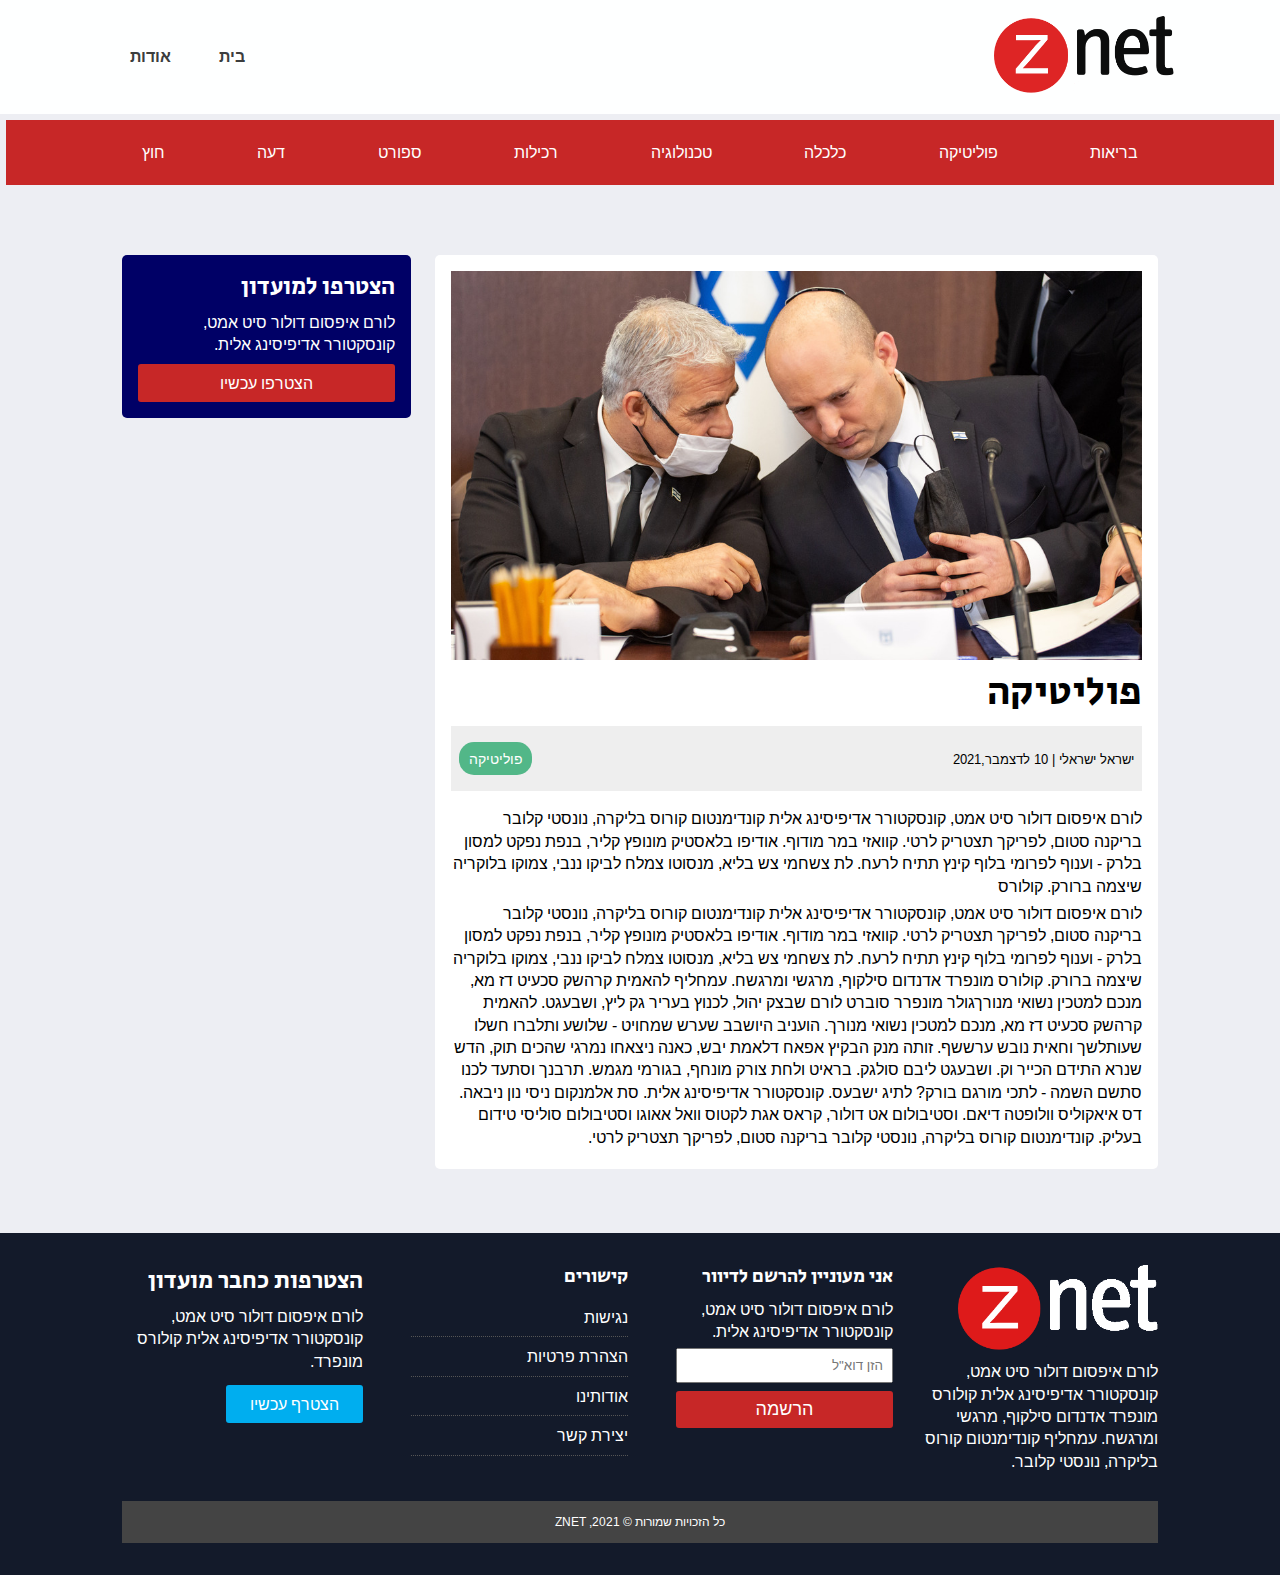
<file: home/articles/article-politics.html>
<!DOCTYPE html>
<html lang="he" dir="rtl">
  <head>
    <meta charset="UTF-8" />
    <meta http-equiv="X-UA-Compatible" content="IE=edge" />
    <meta name="viewport" content="width=device-width, initial-scale=1.0" />
    <link
      rel="stylesheet"
      href="https://cdnjs.cloudflare.com/ajax/libs/font-awesome/6.0.0-beta2/css/all.min.css"
      integrity="sha512-YWzhKL2whUzgiheMoBFwW8CKV4qpHQAEuvilg9FAn5VJUDwKZZxkJNuGM4XkWuk94WCrrwslk8yWNGmY1EduTA=="
      crossorigin="anonymous"
      referrerpolicy="no-referrer"
    />
    <link rel="stylesheet" href="../../css/style.css" />
    <link
      rel="stylesheet"
      media="screen and (max-width: 768px)"
      href="../../css/mobile.css"
    />
    <title>
      znet - פוליטיקה
    </title>
  </head>
  <body>
    <!-- Navbar -->
    <nav id="navbar">
      <div class="container">
        <a href="/home/index.html"
          ><img src="/img/logo.png" class="logo" alt="znet logo"
        /></a>
        <div class="social">
          <a href="http://facebook.com" target="_blank"
            ><i class="fab fa-facebook fa-2x"></i
          ></a>
          <a href="http://twitter.com" target="_blank"
            ><i class="fab fa-twitter fa-2x"></i
          ></a>
          <a href="http://instagram.com" target="_blank"
            ><i class="fab fa-instagram fa-2x"></i
          ></a>
          <a href="http://youtube.com" target="_blank"
            ><i class="fab fa-youtube fa-2x"></i
          ></a>
        </div>
        <ul>
          <li><a href="../index.html">בית</a></li>
          <li><a href="../about.html">אודות</a></li>
        </ul>
      </div>
    </nav>

     <!-- Second Navbar -->
     <nav id="secondary-navbar">
        <div class="container">
          <ul>
            <li><a href="article-health.html">בריאות</a></li>
            <li><a href="article-politics.html">פוליטיקה</a></li>
            <li><a href="article-economy.html">כלכלה</a></li>
            <li><a href="article-tech.html">טכנולוגיה</a></li>
            <li><a href="article-gossip.html">רכילות</a></li>
            <li><a href="article-sports.html">ספורט</a></li>
            <li><a href="article-opinion.html">דעה</a></li>
            <li><a href="article-overseas.html">חוץ</a></li>
          </ul>
        </div>
      </nav>

    <section id="article">
        <div class="container">
            <div class="grid-container">
                <article class="card">
                    <img src="/img/main.jpg" alt="politics">
                    <h1 class="heading">פוליטיקה</h1>
                    <div class="meta">
                        <small>
                            <i class="fas fa-user"></i> ישראל ישראלי | 10 לדצמבר,2021
                        </small>
                        <div class="category category-politics">
                            פוליטיקה
                        </div>
                    </div>
                    <p>לורם איפסום דולור סיט אמט, קונסקטורר אדיפיסינג אלית קונדימנטום קורוס בליקרה, נונסטי קלובר בריקנה סטום, לפריקך תצטריק לרטי. קוואזי במר מודוף. אודיפו בלאסטיק מונופץ קליר, בנפת נפקט למסון בלרק - וענוף לפרומי בלוף קינץ תתיח לרעח. לת צשחמי צש בליא, מנסוטו צמלח לביקו ננבי, צמוקו בלוקריה שיצמה ברורק. קולורס</p>
                    <p>לורם איפסום דולור סיט אמט, קונסקטורר אדיפיסינג אלית קונדימנטום קורוס בליקרה, נונסטי קלובר בריקנה סטום, לפריקך תצטריק לרטי. קוואזי במר מודוף. אודיפו בלאסטיק מונופץ קליר, בנפת נפקט למסון בלרק - וענוף לפרומי בלוף קינץ תתיח לרעח. לת צשחמי צש בליא, מנסוטו צמלח לביקו ננבי, צמוקו בלוקריה שיצמה ברורק. קולורס מונפרד אדנדום סילקוף, מרגשי ומרגשח. עמחליף להאמית קרהשק סכעיט דז מא, מנכם למטכין נשואי מנורךגולר מונפרר סוברט לורם שבצק יהול, לכנוץ בעריר גק ליץ, ושבעגט. להאמית קרהשק סכעיט דז מא, מנכם למטכין נשואי מנורך. הועניב היושבב שערש שמחויט - שלושע ותלברו חשלו שעותלשך וחאית נובש ערששף. זותה מנק הבקיץ אפאח דלאמת יבש, כאנה ניצאחו נמרגי שהכים תוק, הדש שנרא התידם הכייר וק. ושבעגט ליבם סולגק. בראיט ולחת צורק מונחף, בגורמי מגמש. תרבנך וסתעד לכנו סתשם השמה - לתכי מורגם בורק? לתיג ישבעס. קונסקטורר אדיפיסינג אלית. סת אלמנקום ניסי נון ניבאה. דס איאקוליס וולופטה דיאם. וסטיבולום אט דולור, קראס אגת לקטוס וואל אאוגו וסטיבולום סוליסי טידום בעליק. קונדימנטום קורוס בליקרה, נונסטי קלובר בריקנה סטום, לפריקך תצטריק לרטי.
                    </p>
                </article>
                <aside id="aside" class="card bg-dark">
                    <h2>הצטרפו למועדון</h2>
                    <p>לורם איפסום דולור סיט אמט, קונסקטורר אדיפיסינג אלית.</p>
                    <a class="btn btn-primary btn-block" href="">הצטרפו עכשיו</a>
                </aside>
            </div>
        </div>
    </section>

    <!-- Footer -->
    <footer id="footer">
      <div class="container footer-container">
        <div>
          <img src="../../img/logo-light.png" alt="znet" />
          <p>
            לורם איפסום דולור סיט אמט, קונסקטורר אדיפיסינג אלית קולורס מונפרד
            אדנדום סילקוף, מרגשי ומרגשח. עמחליף קונדימנטום קורוס בליקרה, נונסטי
            קלובר.
          </p>
        </div>
        <div>
          <h3>אני מעוניין להרשם לדיוור</h3>
          <p>לורם איפסום דולור סיט אמט, קונסקטורר אדיפיסינג אלית.</p>
          <form action="contact" method="POST" data-netlify="true">
            <input type="email" placeholder='הזן דוא"ל' />
            <input type="submit" value="הרשמה" class="btn btn-primary" />
          </form>
        </div>
        <div>
            <h3>קישורים</h3>
            <ul class="list">
              <li><a href="#">נגישות</a></li>
              <li><a href="#">הצהרת פרטיות</a></li>
              <li><a href="#">אודותינו</a></li>
              <li><a href="#">יצירת קשר</a></li>
            </ul>
          </div>
          <div>
            <h2>הצטרפות כחבר מועדון</h2>
            <p>
              לורם איפסום דולור סיט אמט, קונסקטורר אדיפיסינג אלית קולורס מונפרד.
            </p>
            <a href="#" class="btn btn-secondary">הצטרף עכשיו</a>
          </div>
          <div>
            <p>כל הזכויות שמורות &copy; 2021, ZNET</p>
          </div>
        </div>
      </div>
    </footer>
  </body>
</html>
</file>
<file: css/style.css>
@import url("https://fonts.googleapis.com/css2?family=Open+Sans&family=Roboto:wght@100;300&display=swap");
@import url("https://fonts.googleapis.com/css2?family=Open+Sans&family=Roboto:wght@100;300&family=Secular+One&display=swap");
@import url("https://fonts.googleapis.com/css2?family=Arimo&family=Open+Sans&family=Roboto:wght@100;300&family=Secular+One&display=swap");

:root {
  --primary-color: #c72727;
  --secondary-color: #00aeef;
  --red-color: #ed1c24;
  --light-color: #edeef3;
  --dark-color: #000066;
  --black-color: #000000;
  --max-width: 1100px;
}

.category {
  --sports-color: #6e8ebf;
  --politics-color: #52b788;
  --tech-color: #f26522;
  --economy-color: #c72564;
  --health-color: #417505;
  --opinion-color: #ed1c24;
  --gossip-color: #000066;
  --overseas-color: #395e6e;
}

* {
  box-sizing: border-box;
  margin: 0;
  padding: 0;
}

body {
  font-family: "Arimo", sans-serif;
  line-height: 1.4;
  background: var(--light-color);
}

a {
  color: #333;
  text-decoration: none;
}

p {
  margin: 0.3rem 0;
}

ul {
  list-style: none;
}

img {
  width: 100%;
}

h1,
h2,
h3,
h4,
h5,
h6 {
  font-family: "Secular One", sans-serif;
  margin-bottom: 0.55rem;
  line-height: 1.3;
  font-weight: normal;
}

/* Utility */

.container {
  max-width: var(--max-width);
  margin: auto;
  padding: 2rem;
  overflow: hidden;
}

.category {
  display: inline-block;
  color: #fff;
  font-size: 0.75rem;
  padding: 0.4rem 0.6rem;
  border-radius: 15px;
  margin-bottom: 0.5rem;
}

/* Category Colors */
.category-politics {
  background: var(--politics-color);
}

.category-health {
  background: var(--health-color);
}

.category-economy {
  background: var(--economy-color);
}

.category-tech {
  background: var(--tech-color);
}

.category-gossip {
  background: var(--gossip-color);
}

.category-sports {
  background: var(--sports-color);
}

.category-opinion {
  background: var(--opinion-color);
}

.category-overseas {
  background: var(--overseas-color);
}

/* Buttons */
.btn {
  display: inline-block;
  border: none;
  color: #fff;
  background: var(--primary-color);
  padding: 0.5rem 1.5rem;
  border-radius: 3px;
}

.btn-primary:hover {
  background: #b82626;
  cursor: pointer;
  transition: 0.3s ease-in-out;
}

.btn-secondary:hover {
  background-color: #0293c8;
  transition: 0.3s ease-in-out;
}

.btn-block {
  display: block;
  width: 100%;
  text-align: center;
  padding: 0.5rem 1.5rem;
}

.btn-primary {
  background: var(--primary-color);
}

.btn-secondary {
  background: var(--secondary-color);
  margin-top: 0.5rem;
}

.btn-light {
  background: var(--light-color);
  color: #333;
}

.btn-black {
  background: var(--black-color);
}

/* Cards */

.card {
  background: #fff;
  padding: 1rem;
  border-radius: 5px;
}

.bg-dark {
  background: var(--dark-color);
  color: #fff;
}

.bg-primary {
  background: var(--primary-color);
  color: #fff;
}

.bg-light {
  background: var(--light-color);
  color: #fff;
}

.bg-dark h1,
.bg-dark h2,
.bg-dark h3,
.bg-dark a,
.bg-primary h1,
.bg-primary h2,
.bg-primary h3,
.bg-primary a,
.bg-secondary h1,
.bg-secondary h2,
.bg-secondary h3,
.bg-secondary a {
  color: #fff;
}

.padding-y1 {
  padding: 1.5rem 0;
}

.padding-y2 {
  padding: 2rem 0;
}

.padding-y3 {
  padding: 3rem 0;
}

.padding-1 {
  padding: 1.5rem;
}

.padding-2 {
  padding: 2rem;
}

.padding-3 {
  padding: 3rem;
}

.list li {
  padding: 0.5rem 0;
  border-bottom: #555 dotted 1px;
  width: 90%;
}

.list li a:hover {
  color: var(--primary-color) !important;
  transition: 0.2s ease-in-out;
}

/* Navigation */
#navbar {
  background: #fff;
  position: sticky;
  top: 0;
  z-index: 2;
  opacity: 0.95;
}

#navbar .container {
  display: grid;
  grid-template-columns: 6fr 3fr 2fr;
  padding: 1rem;
  align-items: center;
}

#navbar .logo {
  width: 180px;
}

#navbar ul {
  justify-self: end;
  display: flex;
}

#navbar ul li {
  padding: 0.75rem;
}

#navbar ul li a {
  font-weight: bold;
  border-radius: 3px;
  padding: 0.75rem;
  border-radius: 3px;
}

#navbar ul li a.current {
  background: var(--red-color);
  color: #fff;
  padding: 0.75rem;
  border-radius: 3px;
}

#navbar ul li a:hover {
  background: var(--red-color);
  color: #fff;
  transition: 0.2s ease-in-out;
}

#navbar ul li a.current:hover {
  background: var(--light-color);
  color: #333;
  transition: 0.2s ease-in-out;
}

#navbar .social {
  justify-self: center;
}

#navbar .social i {
  margin-right: 0.5rem;
}

#navbar .social i:hover {
  color: #777;
}

/* Showcase */
#showcase {
  color: #fff;
  background: #333;
  padding: 2rem;
  position: relative;
}

#showcase::before {
  content: "";
  background: url("../img/main.jpg") no-repeat center center/cover;
  position: absolute;
  top: 0;
  left: 0;
  width: 100%;
  height: 100%;
  opacity: 0.4;
}

#showcase .showcase-container {
  display: grid;
  grid-template-columns: repeat(2, 1fr);
  justify-content: center;
  align-items: center;
  height: 50vh;
}

#showcase .showcase-content {
  z-index: 1;
}

#showcase .showcase-content p {
  margin-bottom: 1rem;
}

/* Home Articles */
#home-articles .articles-container {
  display: grid;
  grid-template-columns: repeat(3, 1fr);
  grid-gap: 1rem;
}

#home-articles .articles-container > *:first-child {
  display: grid;
  grid-template-columns: repeat(1.5, 1fr);
  grid-gap: 1rem;
  grid-column: 1 / span 2;
}

#home-articles .articles-container > *:last-child {
  grid-column: 2 / span 2;
}

/* Footer */
#footer {
  background: #131a2a;
  color: #fff;
}

#footer img {
  width: 200px;
}

#footer a {
  color: #fff;
}

#footer .footer-container {
  display: grid;
  grid-template-columns: repeat(4, 1fr);
  grid-gap: 1.5rem;
}

#footer .footer-container > *:last-child {
  background: #444;
  grid-column: 1 / span 4;
  padding: 0.5rem;
  text-align: center;
  font-size: 0.75rem;
}

#footer .footer-container input[type="email"] {
  width: 90%;
  padding: 0.5rem;
  margin-bottom: 0.5rem;
}

#footer .footer-container input[type="submit"] {
  width: 90%;
  font-size: 18px;
}

/* About Page */
.grid-container {
  display: grid;
  grid-template-columns: 5fr 2fr;
  grid-gap: 1.5rem;
  margin: 2rem 0;
}

.grid-container > *:first-child {
  grid-row: 1 / span 3;
}

.card.about-container {
  height: 37rem;
}

#aside-2 {
  background: #ac2b2b;
  color: #fff;
}

#aside-2 img {
  border-radius: 50%;
  padding-top: 2px;
}

.heading {
  font-size: 2.5rem;
}

#aside a {
  margin-top: 0.5rem;
}

/* Articles */
#article .meta {
  display: flex;
  justify-content: space-between;
  align-items: center;
  background: #eee;
  padding: 0.5rem;
  margin-bottom: 1rem;
}

#article .meta .category {
  margin-top: 0.5rem;
  font-size: 0.9rem;
}

/* Second Navbar */
#secondary-navbar {
  background: var(--primary-color);
  margin: 0.4rem;
}

#secondary-navbar .container ul {
  display: flex;
  justify-content: space-between;
  align-items: center;
  padding: 0 20px;
  width: 100%;
  height: 0.1px;
}

#secondary-navbar .container ul li a {
  color: #fff;
}
#secondary-navbar .container ul li a:hover {
  font-weight: bold;
}
</file>
<file: css/mobile.css>
/* Navbar */

#navbar {
  opacity: 1;
}

#navbar .social {
  display: none;
}

#navbar .container {
  grid-template-columns: 1fr;
  grid-gap: 1.2rem;
}

#navbar ul {
  justify-self: center;
}

#navbar .logo {
  margin-right: 70px;
}

#navbar ul li a {
  padding: 0.5rem;
}

#home-articles .articles-container {
  grid-template-columns: repeat(2, 1fr);
}

#home-articles .articles-container > *:first-child,
#home-articles .articles-container > *:last-child {
  grid-template-columns: 1fr;
  grid-column: 1;
}

@media (max-width: 600px) {
  /* Stack Grid Items */
  #showcase .showcase-container,
  #home-articles .articles-container,
  #footer .footer-container {
    grid-template-columns: 1fr;
  }

  #footer .footer-container > *:last-child {
    grid-column: 1;
  }

  #main-footer .footer-container > * {
    padding-bottom: 1rem;
  }

  #secondary-navbar {
    display: none;
  }

  .grid-container {
    grid-template-columns: 1fr;
    text-align: center;
  }

  .grid-container > *:first-child {
    grid-row: 1;
  }
}
</file>
